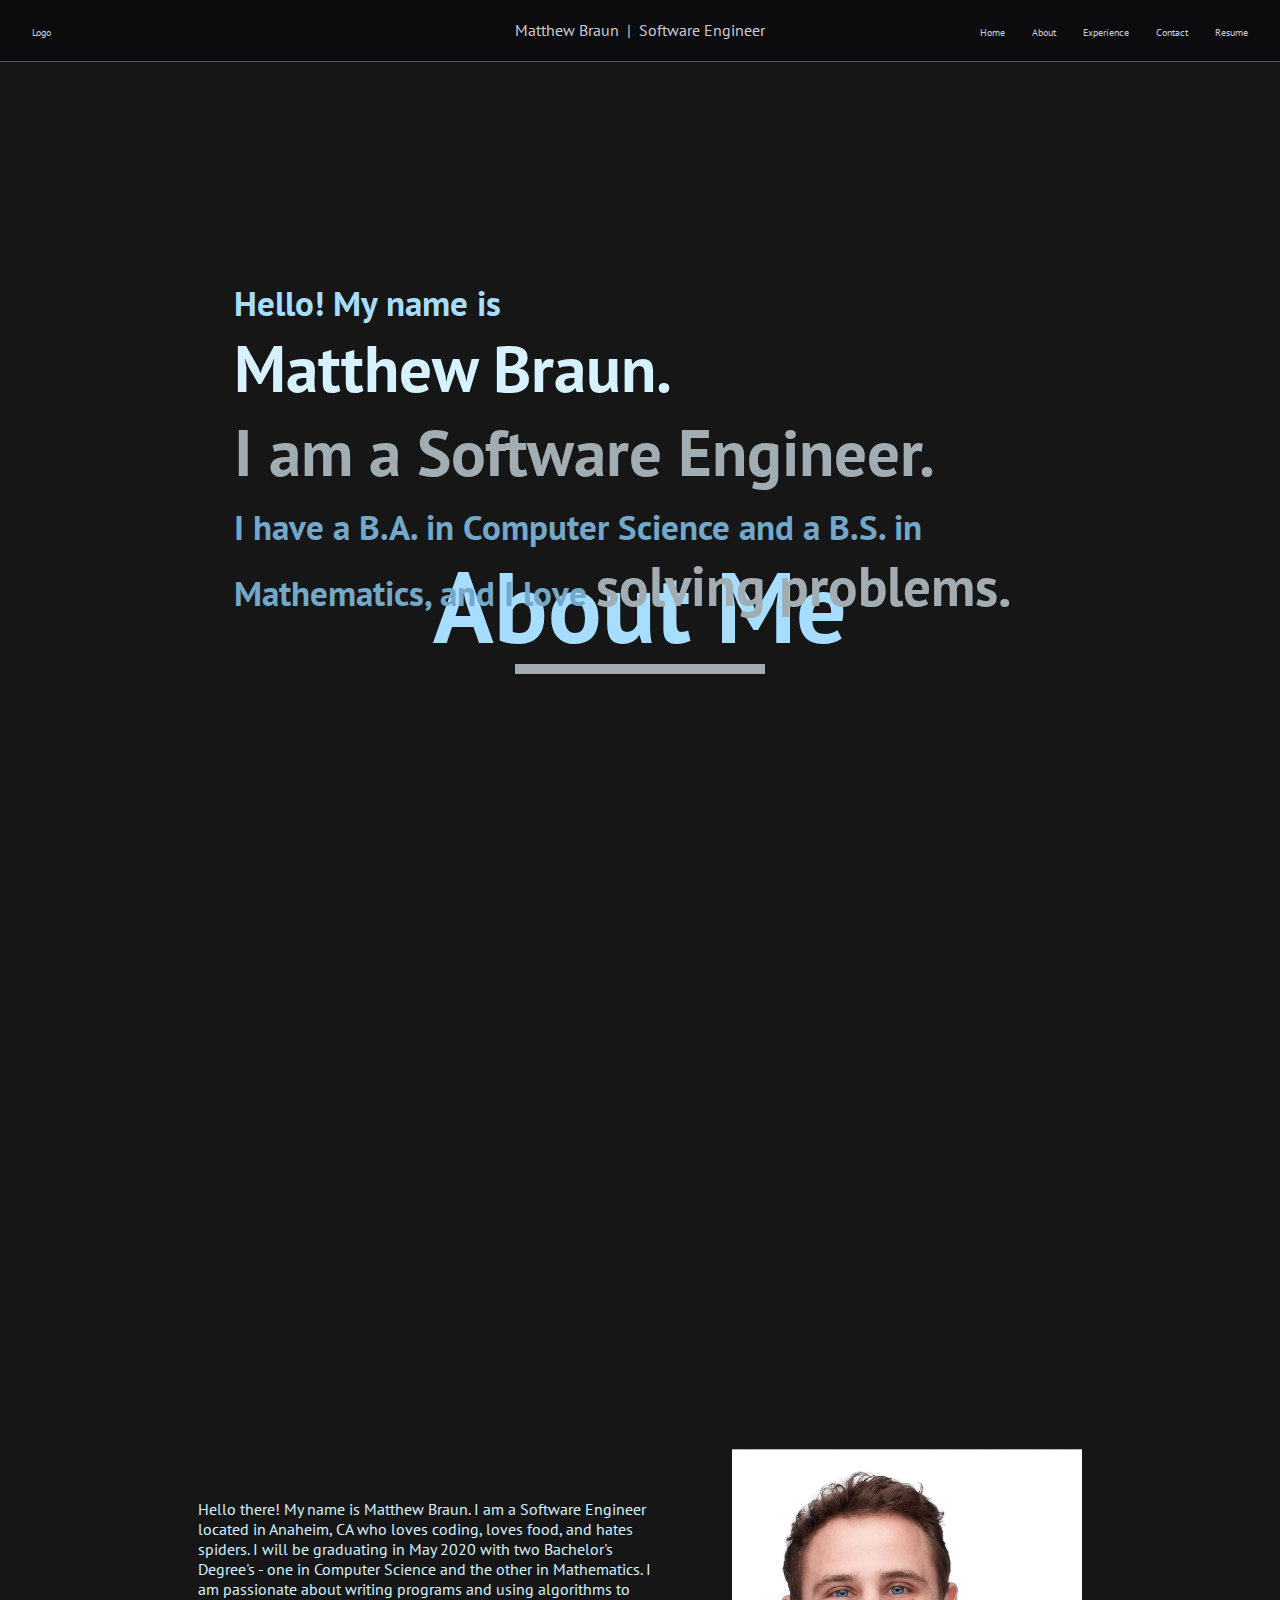
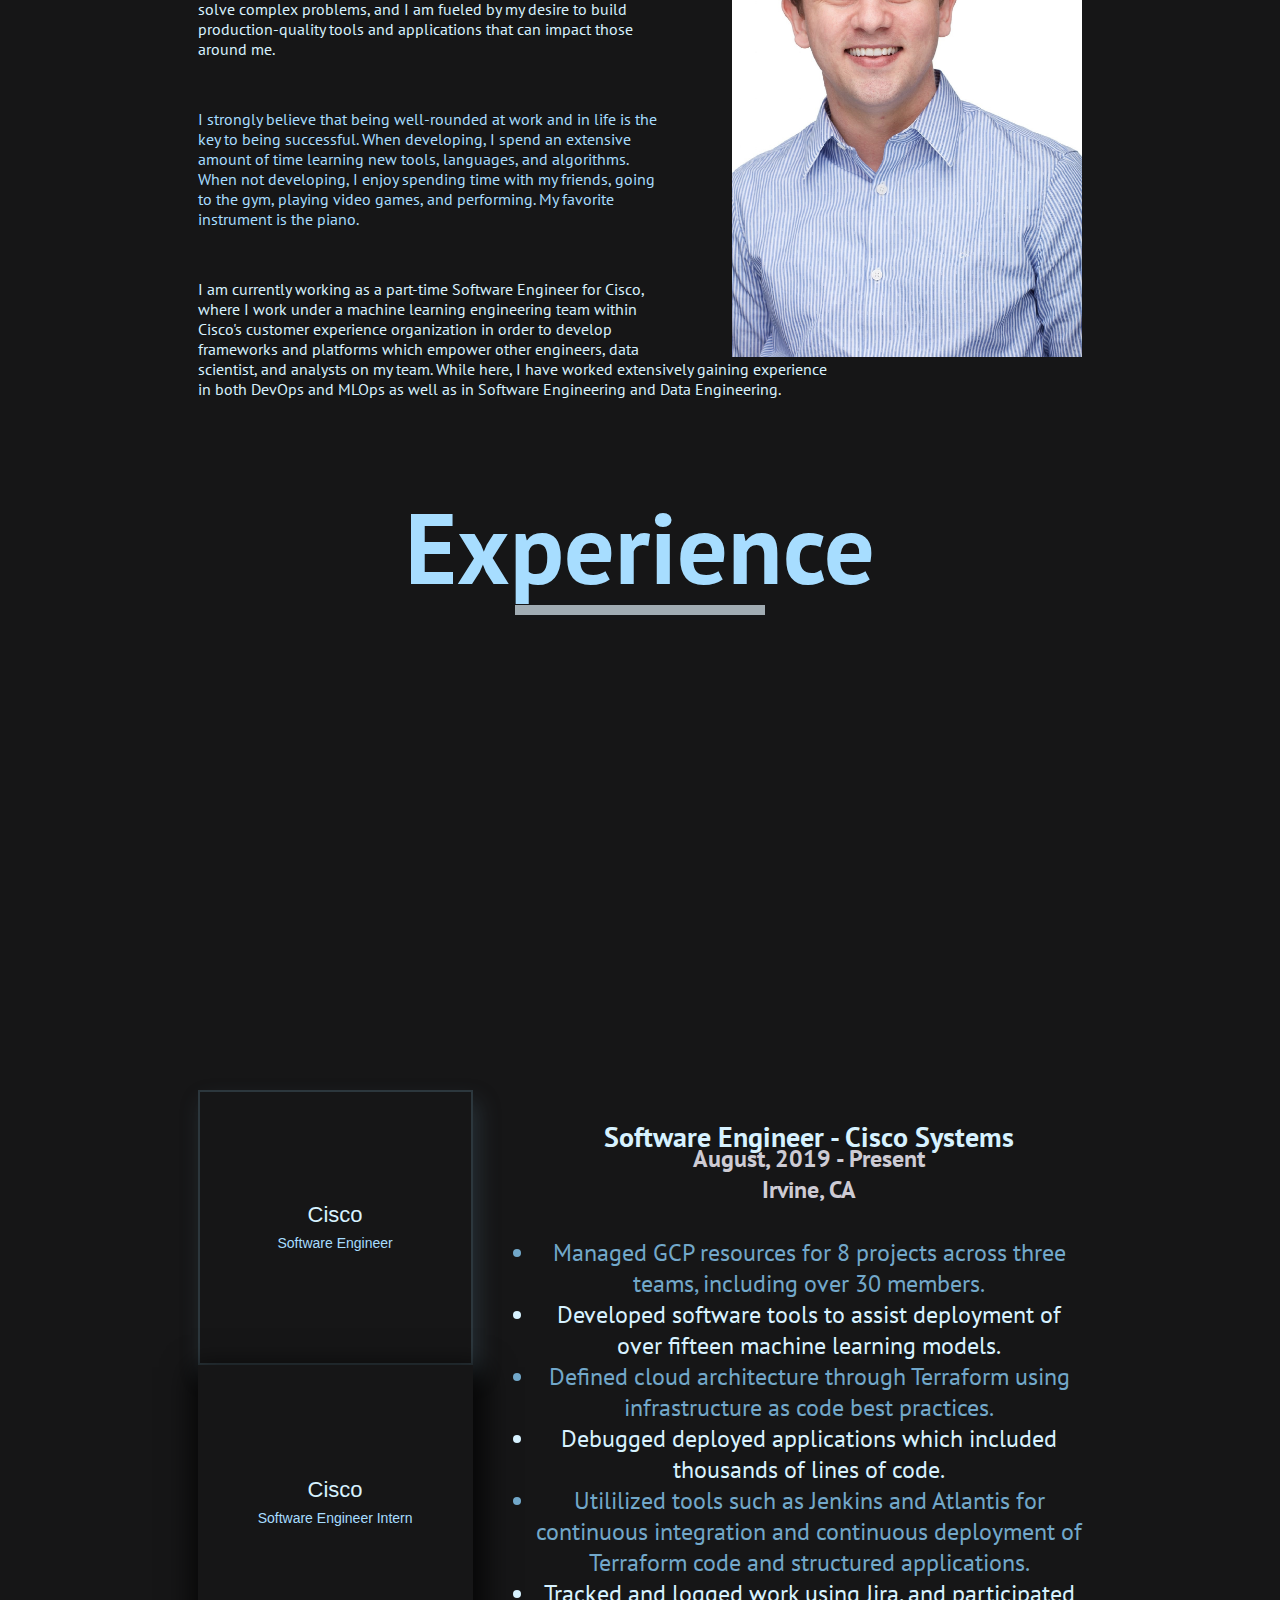
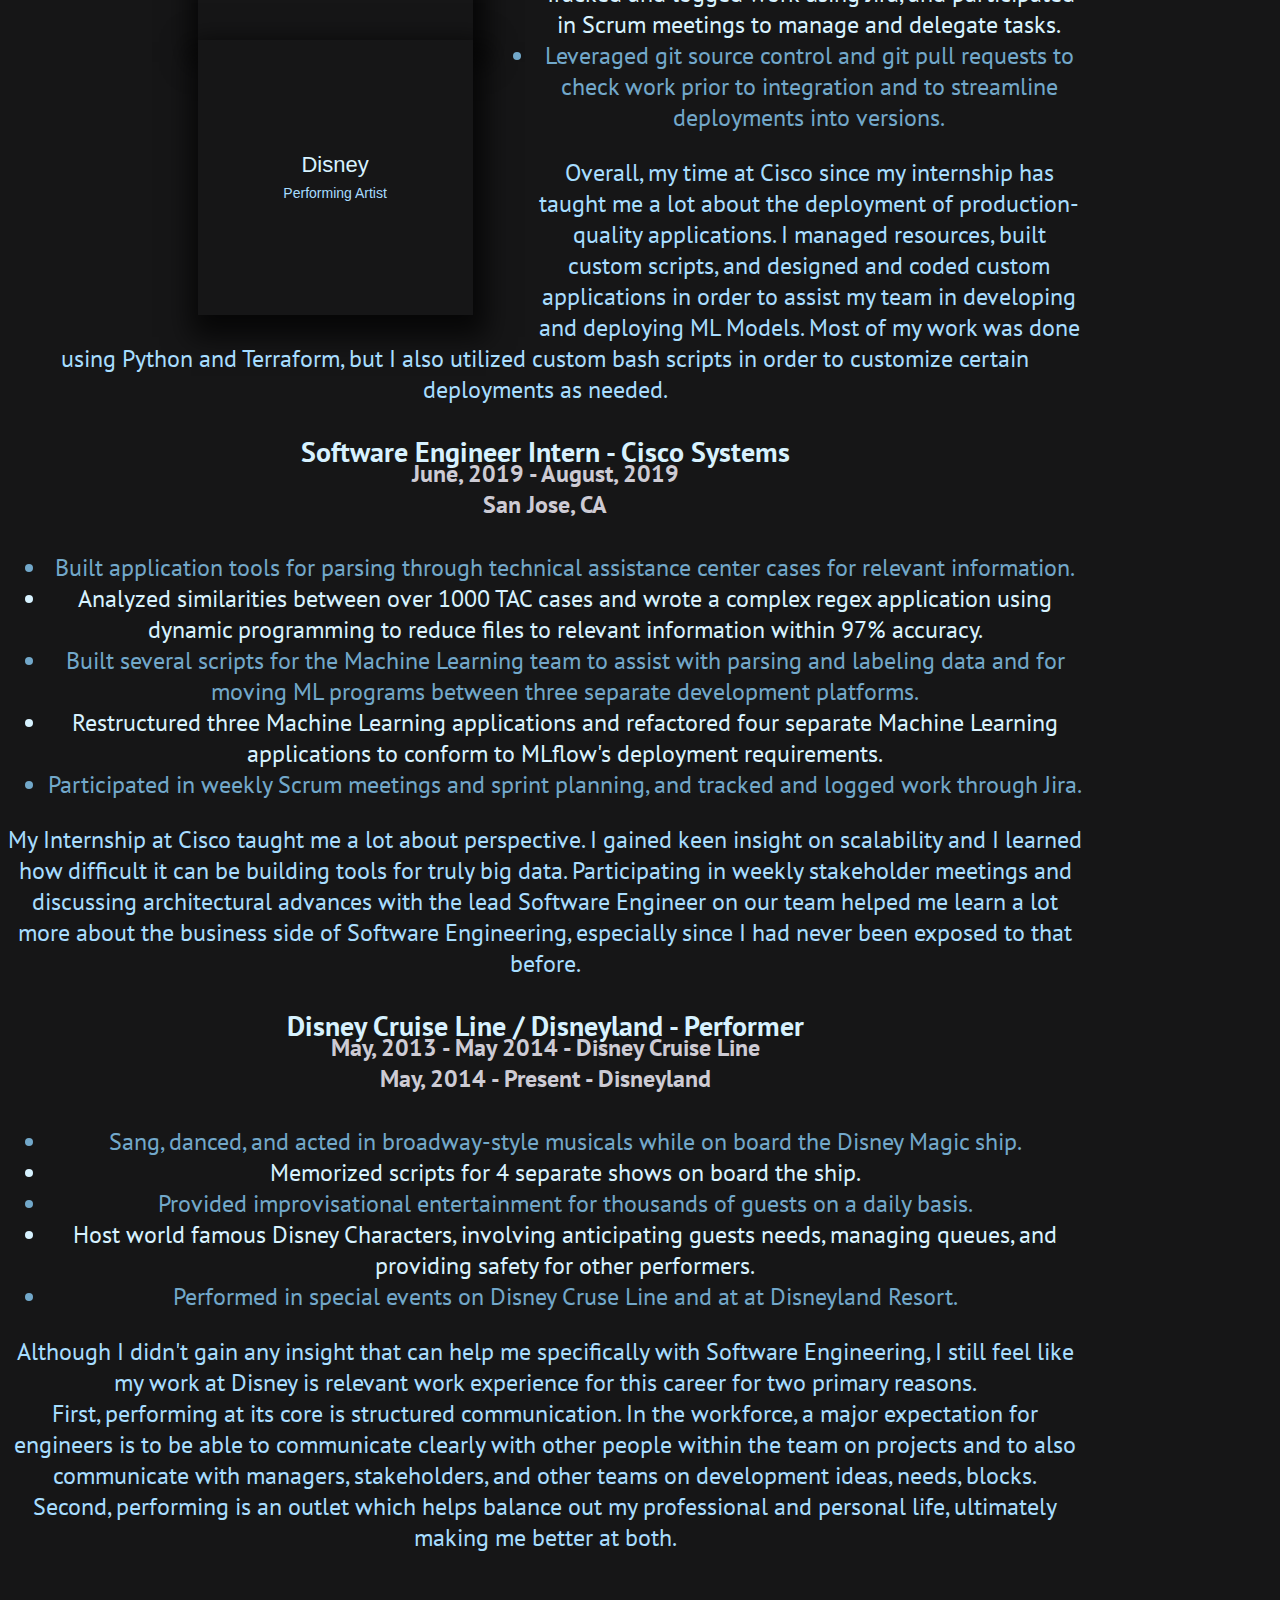
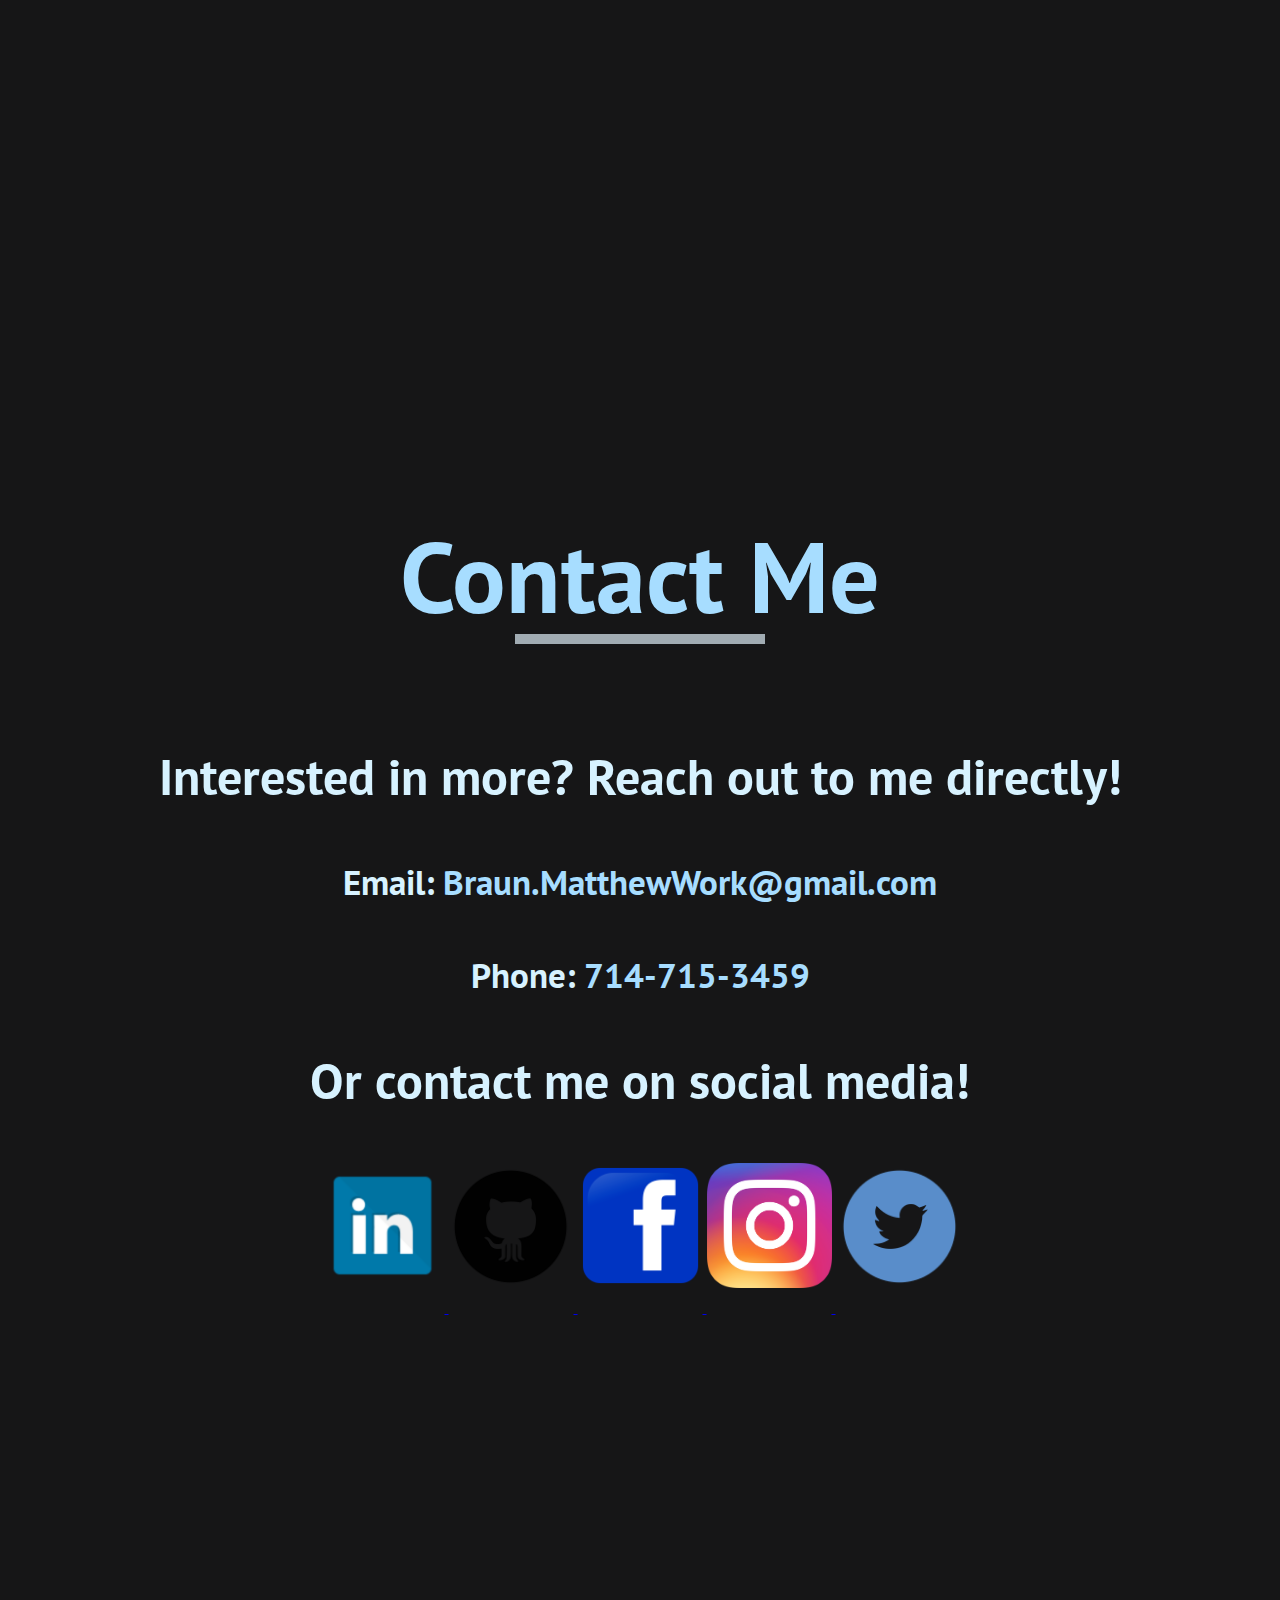
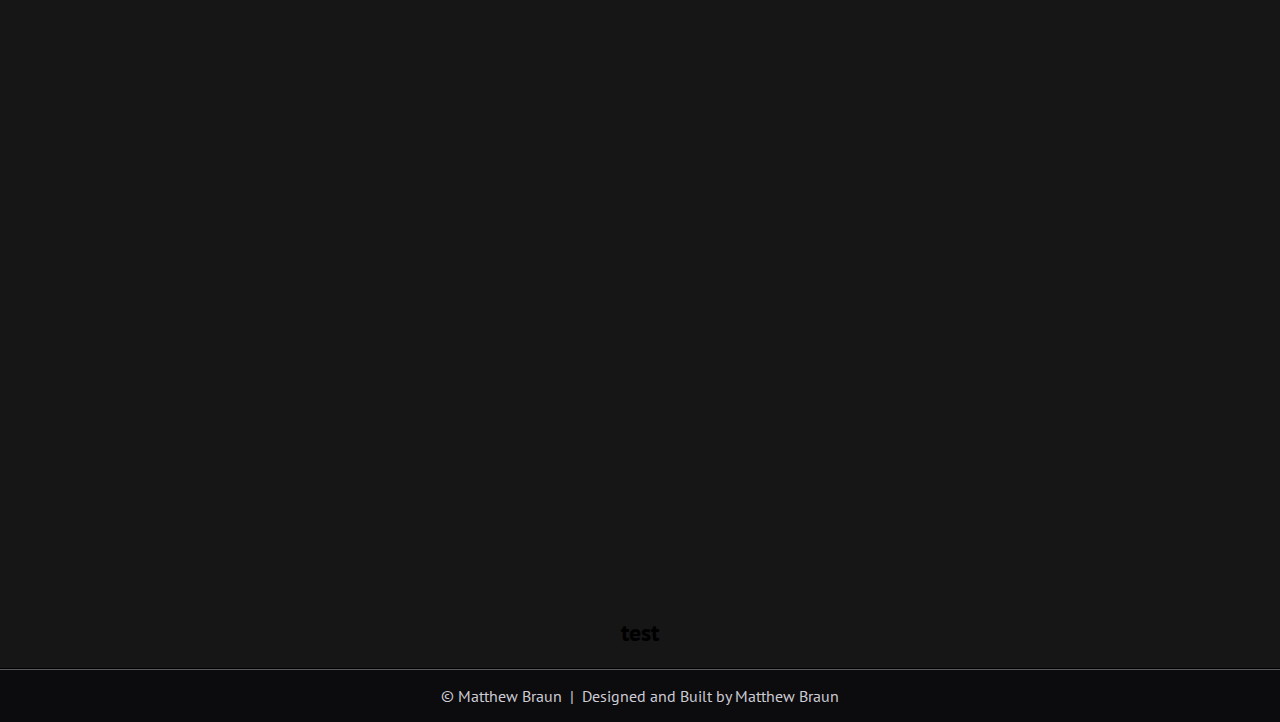
<file: index.html>
<!DOCTYPE html>
<html lang="en-US">
    <head id="head">
        <meta charset="UTF-8">
        <meta name="description" content="Matthew Braun is a Software Engineer based in Anaheim, CA.
                    He has two Bachelor's Degrees - One in Computer Science and another in Mathematics.">
        <meta name="keywords" content="software engineer, computer science, mathematics, software developer,
                    programmer, personal website, web design">
        <meta name="viewport" content="width=device-width, initial-scale=1.0">
        <title>Matthew Braun | Software Engineer</title>
        <!-- <link href="../styles/light-theme.css" rel="stylesheet" type="text/css" id="theme"> -->
        <link href="./styles/theme/dark-theme.css" rel="stylesheet" type="text/css" id="theme">
        <link href="./styles/main.css" rel="stylesheet" type="text/css">
        <script src="./scripts/jquery.js"></script>
        <script src="./scripts/smooth_scroll.js"></script>
        <script src="./scripts/navbar.js"></script>
    </head>

    <!-------------------------------------------------------------
            Header Section
    -------------------------------------------------------------->
    <header id="header">
        <div class="navbar">
            <div class="row" id="row-menu">
                <div class="navbar-left" id="navbar-test">
                    <a id="test" href="/">Logo</a>
                </div>
                <div class="navbar-center">
                    <a href="/">Matthew Braun &nbsp;|&nbsp; Software Engineer</a>
                </div>
                <div id="navbar-menu" class="navbar-right">
                    <a href="#home">Home</a>
                    <a href="#about">About</a>
                    <a href="#experience">Experience</a>
                    <a href="#contact">Contact</a>
                    <a href="#resume">Resume</a>
                </div>
                <div id="navbar-dropdown" class="dropdown" onclick="toggle_dropdown(this)">
                    <div class="bar1"></div>
                    <div class="bar2"></div>
                    <div class="bar3"></div>
                </div>
            </div>
        </div>
    </header>

    <!-------------------------------------------------------------
            Body Section
    -------------------------------------------------------------->
    <body id="body">
        <section id="home">
            <div id="intro" class="centered">
                <h3 class="line one">Hello! My name is</h3>
                <h2 class="line two">Matthew Braun.</h2>
                <h2 class="line three">I am a Software Engineer.</h2>
                <h2 class="line four">
                    I have a B.A. in Computer Science and a B.S. in Mathematics, and
                    I love <span class="emphasis">solving problems.</span>
                </h2>
            </div>
        </section>
            <div>
                <h2 class="title">About Me</h2>
                <hr></hr>
            </div>
            <div>
              <section id="about">
                <img id="about-img" src="pages/bio.jpg">
                <p id="about-text-one" class="about-text about-one">
                    Hello there! My name is Matthew Braun. I am a Software Engineer located in
                    Anaheim, CA who loves coding, loves food, and hates spiders.
                    I will be graduating in May 2020 with two Bachelor's Degree's - one in Computer Science and
                    the other in Mathematics. I am passionate about writing programs and using
                    algorithms to solve complex problems, and I am fueled by my desire to build
                    production-quality tools and applications that can impact those around me.
                </p>
                <p id="about-text-two" class="about-text line about-two">
                    I strongly believe that being well-rounded at work and in life is the key to
                    being successful. When developing, I spend an extensive amount of time learning
                    new tools, languages, and algorithms. When not developing, I enjoy spending
                    time with my friends, going to the gym, playing video games, and performing.
                    My favorite instrument is the piano.
                </p>

                <p id="about-text-three" class="about-text about-one">
                    I am currently working as a part-time Software Engineer for Cisco, where I work under a
                    machine learning engineering team within Cisco's customer experience organization
                    in order to develop frameworks and platforms which empower other engineers, data
                    scientist, and analysts on my team. While here, I have worked extensively gaining
                    experience in both DevOps and MLOps as well as in Software Engineering and Data
                    Engineering.

                </p>
              </section>
            </div>



            <div>
                <h2 class="title">Experience</h2>
                <hr></hr>
            </div>
            <section id="experience" class="section">

            <div id="experience-btn-group" class="button-group">
                <button class="experience-btn" onclick="toggle_active(this, 0)">
                    Cisco<br/><span class="subtext">Software Engineer</span>
                </button>
                <button class="experience-btn" onclick="toggle_active(this, 1)">
                    Cisco<br/><span class="subtext">Software Engineer Intern</span>
                </button>
                <button class="experience-btn" onclick="toggle_active(this, 2)">
                    Disney<br/><span class="subtext">Performing Artist</span>
                </button>
            </div>

            <div id="experience-txt-group" class="text-group">
                <div class="experience-txt">
                    <h3>Software Engineer - Cisco Systems</h3>
                    <h4>August, 2019 - Present<br/>Irvine, CA</h4>
                    <div>
                        <ul>
                            <li class="color_one">
                                Managed GCP resources for 8 projects across three teams, including over 30 members.
                            </li>
                            <li class="color_two">
                                Developed software tools to assist deployment of over fifteen machine learning models.
                            </li>
                            <li class="color_one">
                                Defined cloud architecture through Terraform using infrastructure as code best practices.
                            </li>
                            <li class="color_two">
                                Debugged deployed applications which included thousands of lines of code.
                            </li>
                            <li class="color_one">
                                Utililized tools such as Jenkins and Atlantis for continuous integration and continuous deployment of Terraform code and structured applications.
                            </li>
                            <li class="color_two">
                                Tracked and logged work using Jira, and participated in Scrum meetings to manage and delegate tasks.
                            </li>
                            <li class="color_one">
                                Leveraged git source control and git pull requests to check work prior to integration and to streamline deployments into versions.
                            </li>
                        </ul>
                        <p>
                            Overall, my time at Cisco since my internship has taught me a lot about the deployment of production-quality applications.
                            I managed resources, built custom scripts, and designed and coded custom applications in order to assist
                            my team in developing and deploying ML Models. Most of my work was done using Python and Terraform,
                            but I also utilized custom bash scripts in order to customize certain deployments as needed.
                            <br/>
                        </p>
                    </div>
                </div>

                <div class="experience-txt">
                    <h3>Software Engineer Intern - Cisco Systems</h3>
                    <h4>June, 2019 - August, 2019<br/>San Jose, CA</h4>
                    <ul>
                        <li class="color_one">
                            Built application tools for parsing through technical assistance center cases for relevant information.
                        </li>
                        <li class="color_two">
                            Analyzed similarities between over 1000 TAC cases and wrote a complex regex application using dynamic programming
                            to reduce files to relevant information within 97% accuracy.
                        </li>
                        <li class="color_one">
                            Built several scripts for the Machine Learning team to assist with parsing and labeling data and for moving ML programs
                            between three separate development platforms.
                        </li>
                        <li class="color_two">
                            Restructured three Machine Learning applications and refactored four separate Machine Learning applications to conform
                            to MLflow's deployment requirements.
                        </li>
                        <li class="color_one">
                            Participated in weekly Scrum meetings and sprint planning, and tracked and logged work through Jira.
                        </li>
                    </ul>
                    <p>
                        My Internship at Cisco taught me a lot about perspective. I gained keen insight on scalability and I learned how difficult
                        it can be building tools for truly big data. Participating in weekly stakeholder meetings and discussing architectural
                        advances with the lead Software Engineer on our team helped me learn a lot more about the business side of
                        Software Engineering, especially since I had never been exposed to that before.
                        <br/>
                    </p>
                </div>

                <div class="experience-txt">
                    <h3>Disney Cruise Line / Disneyland - Performer</h3>
                    <h4>May, 2013 - May 2014  - Disney Cruise Line
                    <br/>May, 2014 - Present - Disneyland</h4>
                    <ul>
                        <li class="color_one">
                            Sang, danced, and acted in broadway-style musicals while on board the Disney Magic ship.
                        </li>
                        <li class="color_two">
                            Memorized scripts for 4 separate shows on board the ship.
                        </li>
                        <li class="color_one">
                            Provided improvisational entertainment for thousands of guests on a daily basis.
                        </li>
                        <li class="color_two">
                            Host world famous Disney Characters, involving anticipating guests needs, managing queues,
                            and providing safety for other performers.
                        </li>
                        <li class="color_one">
                            Performed in special events on Disney Cruse Line and at at Disneyland Resort.
                        </li>
                    </ul>
                    <p>
                        Although I didn't gain any insight that can help me specifically with Software Engineering, I still
                        feel like my work at Disney is relevant work experience for this career for two primary reasons.
                        <br/>
                        First, performing at its core is structured communication. In the workforce, a major expectation for
                        engineers is to be able to communicate clearly with other people within the team on projects and to also
                        communicate with managers, stakeholders, and other teams on development ideas, needs, blocks.
                        <br/>
                        Second, performing is an outlet which helps balance out my professional and personal life, ultimately making me
                        better at both.
                        <br/>
                    </p>
                </div>
            </div>

        </section>

        <section id="contact" class="section">
            <div>
                <h2 class="title">Contact Me</h2>
                <hr></hr>

            <h3 class="contact_text_one">Interested in more? Reach out to me directly!</h3>
            <h4 class="contact_text_two">Email: <span class="switch">Braun.MatthewWork@gmail.com</span></h4>
            <h4 class="contact_text_two">Phone: <span class="switch">714-715-3459</span></h4>
            <h3 class="contact_text_one">Or contact me on social media!</h3>
            <div class="social_icons">
                <a href="https://www.linkedin.com/in/matthew-braun5/" target="_blank">
                    <img src="./pages/linkedin.png" alt="linkedin icon">
                </a>
                <a href="https://github.com/mbraun5" target="_blank">
                    <img src="./pages/github.png" alt="github icon">
                </a>
                <a href="https://www.facebook.com/MattBraun7" target="_blank">
                    <img src="./pages/facebook.png" alt="facebook icon">
                </a>
                <a href="https://www.instagram.com/matthewbraunn/" target="_blank">
                    <img src="./pages/instagram.png" alt="instagram icon">
                </a>
                <a href="https://twitter.com/matthewbraunn" target="_blank">
                    <img src="./pages/twitter.png" alt="twitter icon">
                </a>
            </div>
        </section>
        <div style="margin-top: 100vh;">
            <h2>test</h2>
        </div>
    </body>

    <!-------------------------------------------------------------
            Footer Section
    -------------------------------------------------------------->
    <footer>
        <div class="footer">
            <p>&#169; Matthew Braun &nbsp;|&nbsp; Designed and Built by Matthew Braun</p>
        </div>
    </footer>
    <script src="./scripts/buttons.js"></script>
</html>


<!--Functionality to change theme <script>
var theme = document.getElementById("theme");
var head = document.getElementById("head");
head.removeChild(theme);

var styleSheet = document.createElement('link');
styleSheet.rel = 'stylesheet';
styleSheet.type = 'text/css';
styleSheet.href = '../styles/light-theme.css'; // name of your css file
styleSheet.id = "theme"
head.appendChild(styleSheet);
-->

<!-- Initial Animation -->
<!--
<div class="text-container">
    <span id="text">Matthew Braun</span>
    <div class="text-underscore hidden" id="underscore">
        &#95;
    </div>
    <span id="text_two">Software Engineer</span>
    <div class="text-underscore hidden" id="underscore_two">
        &#95;
    </div>
</div>
<script src="../scripts/animation.js"></script>
-->
</file>
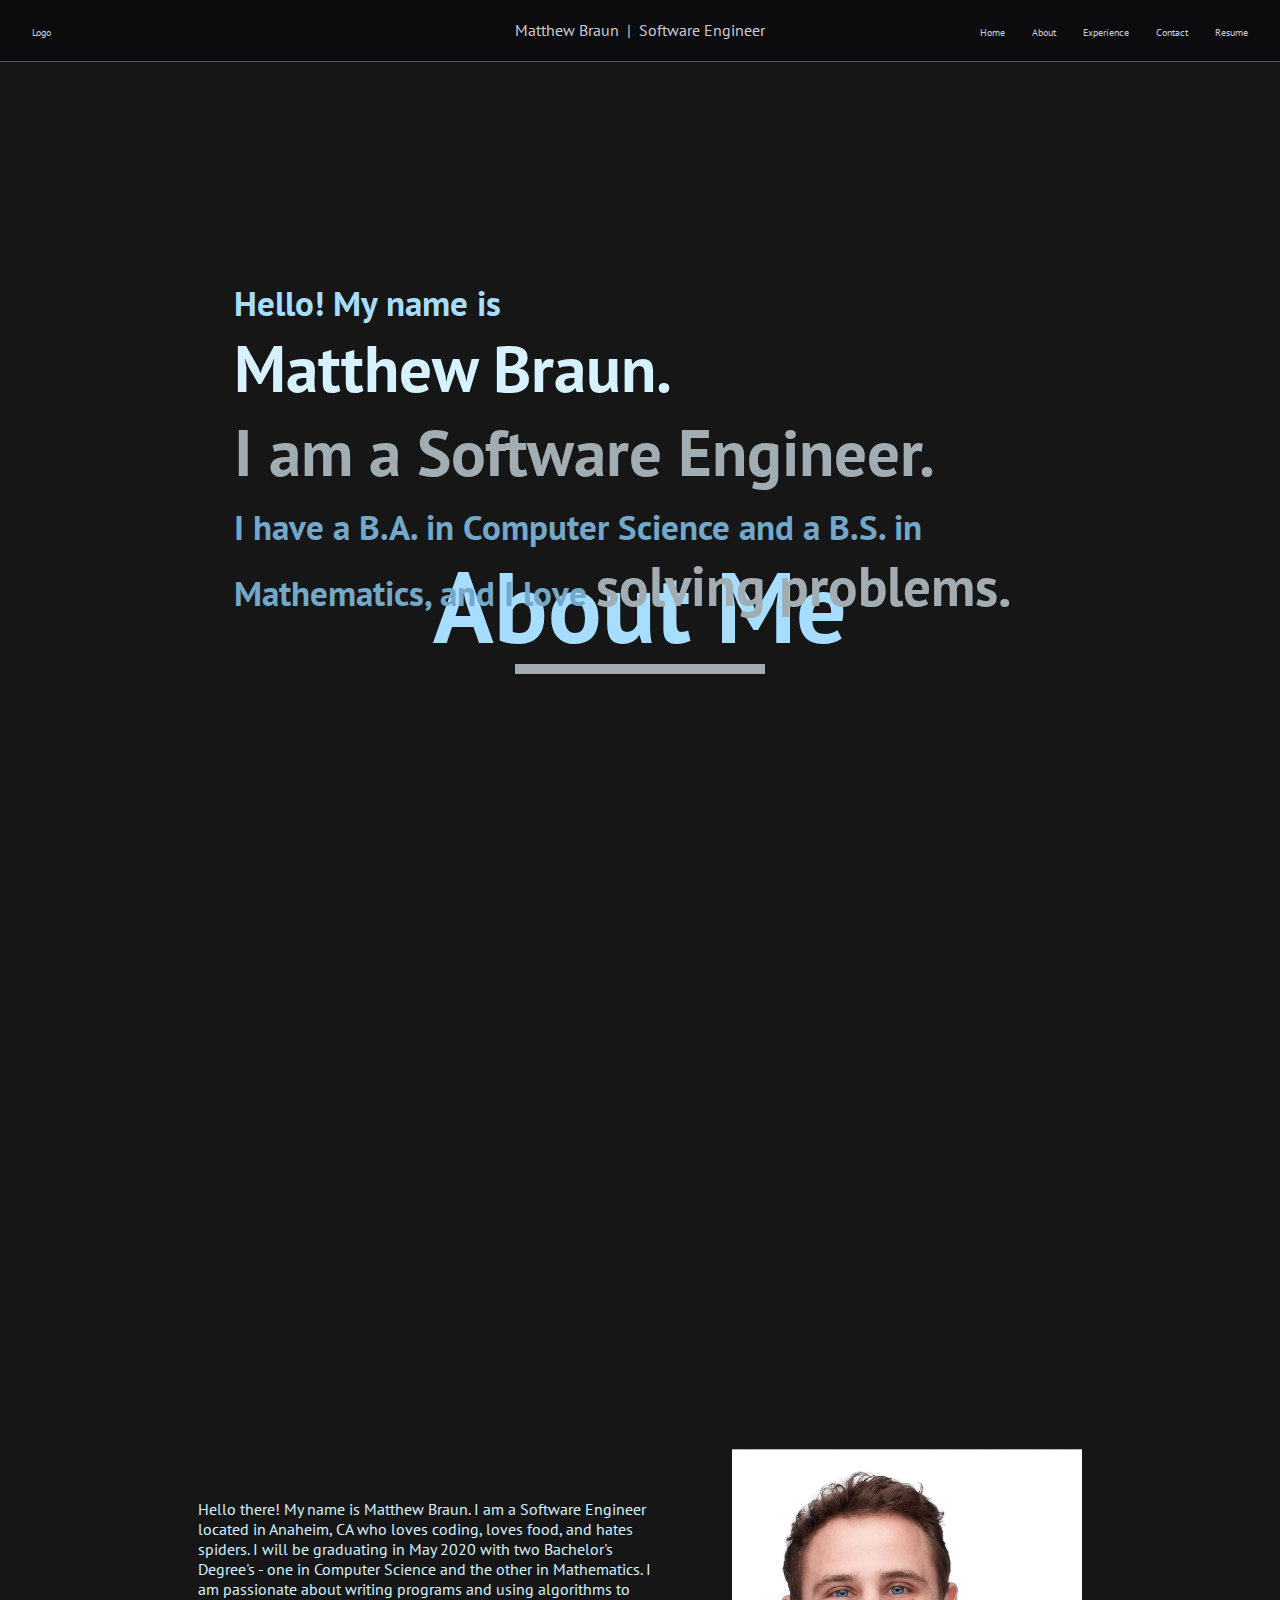
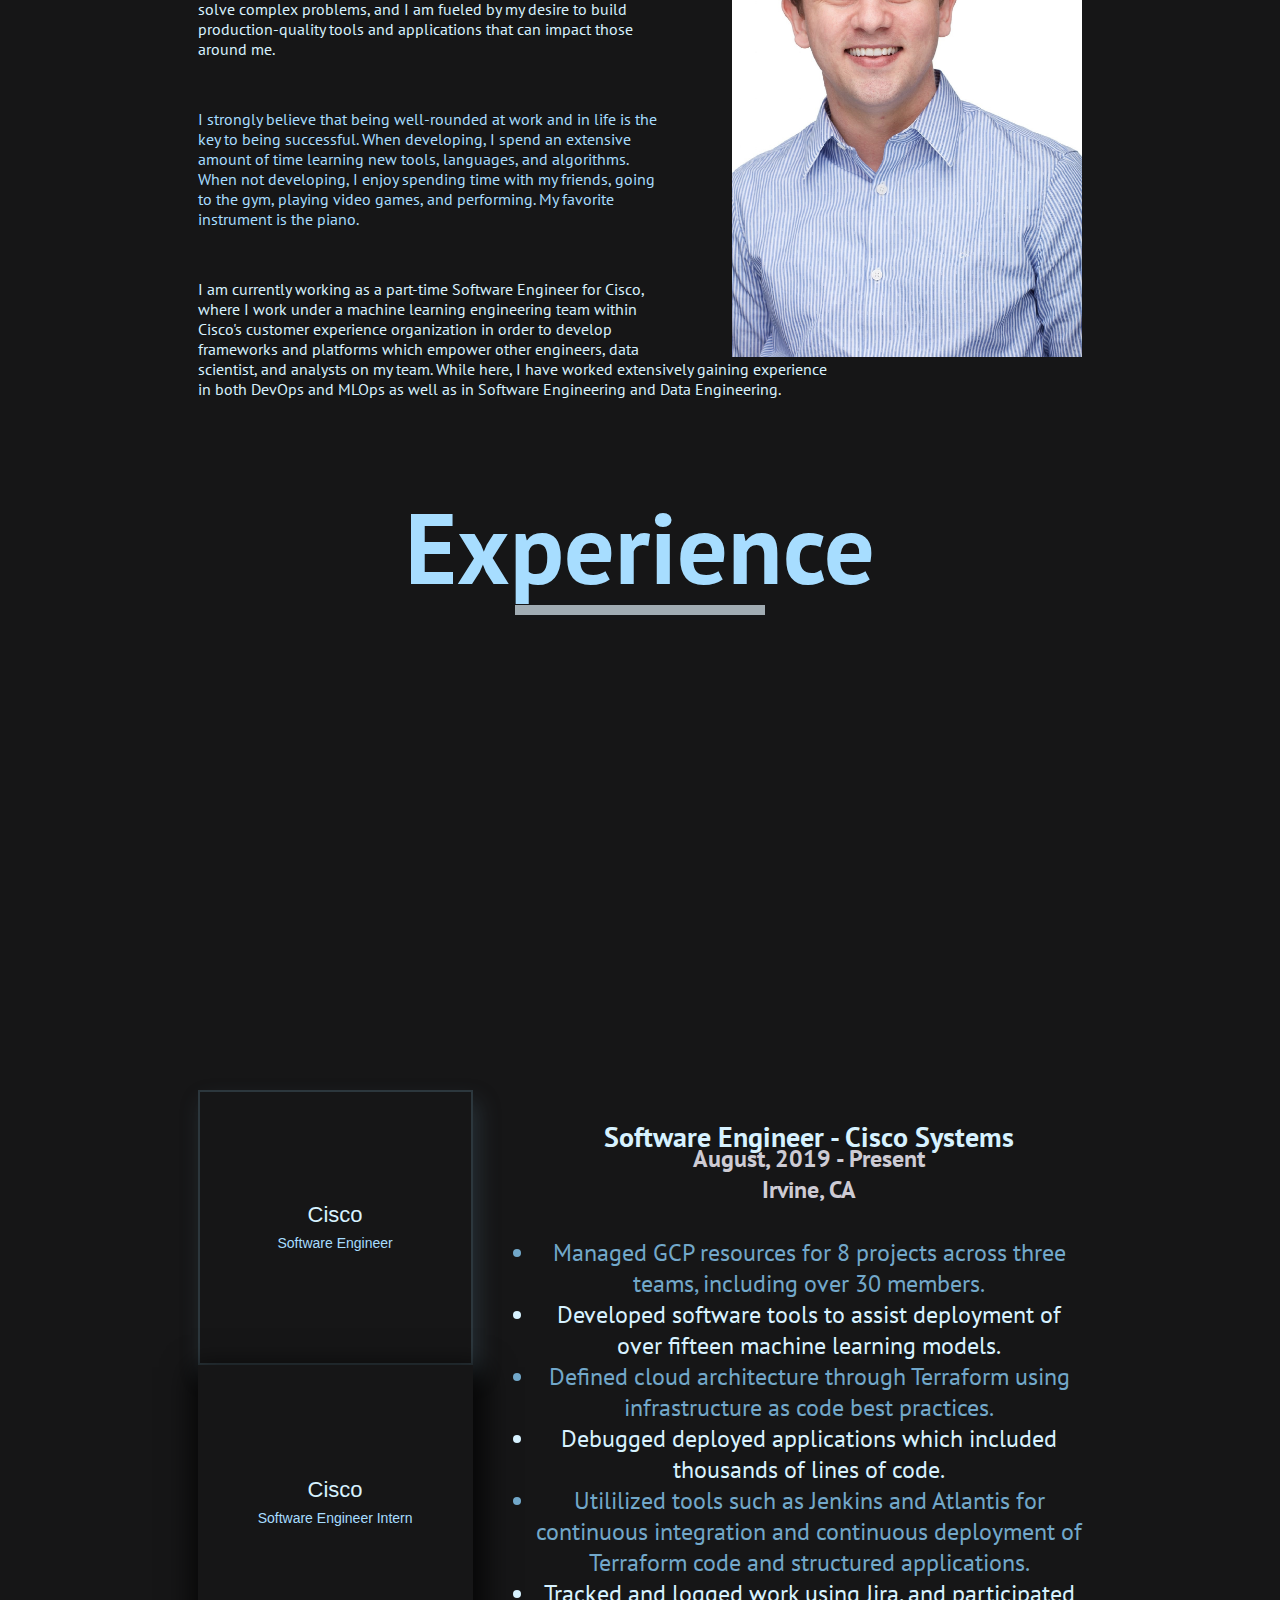
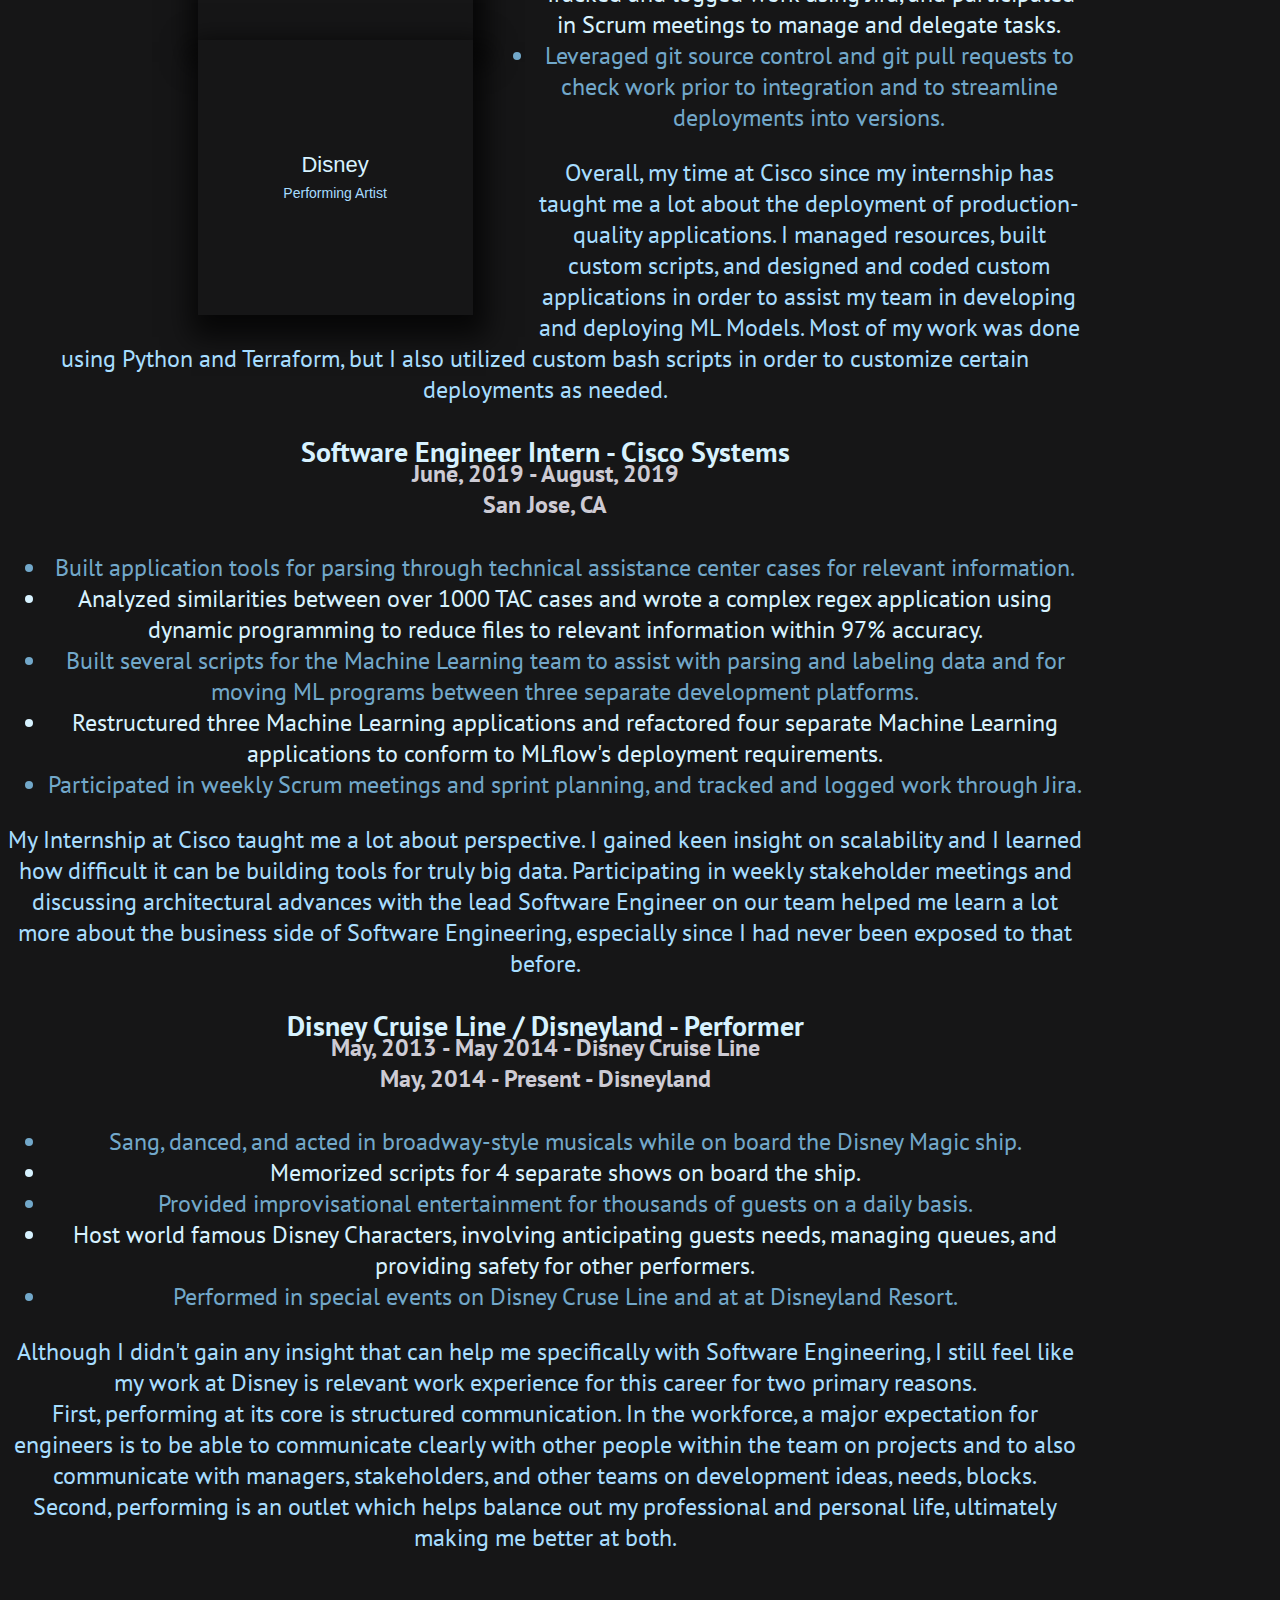
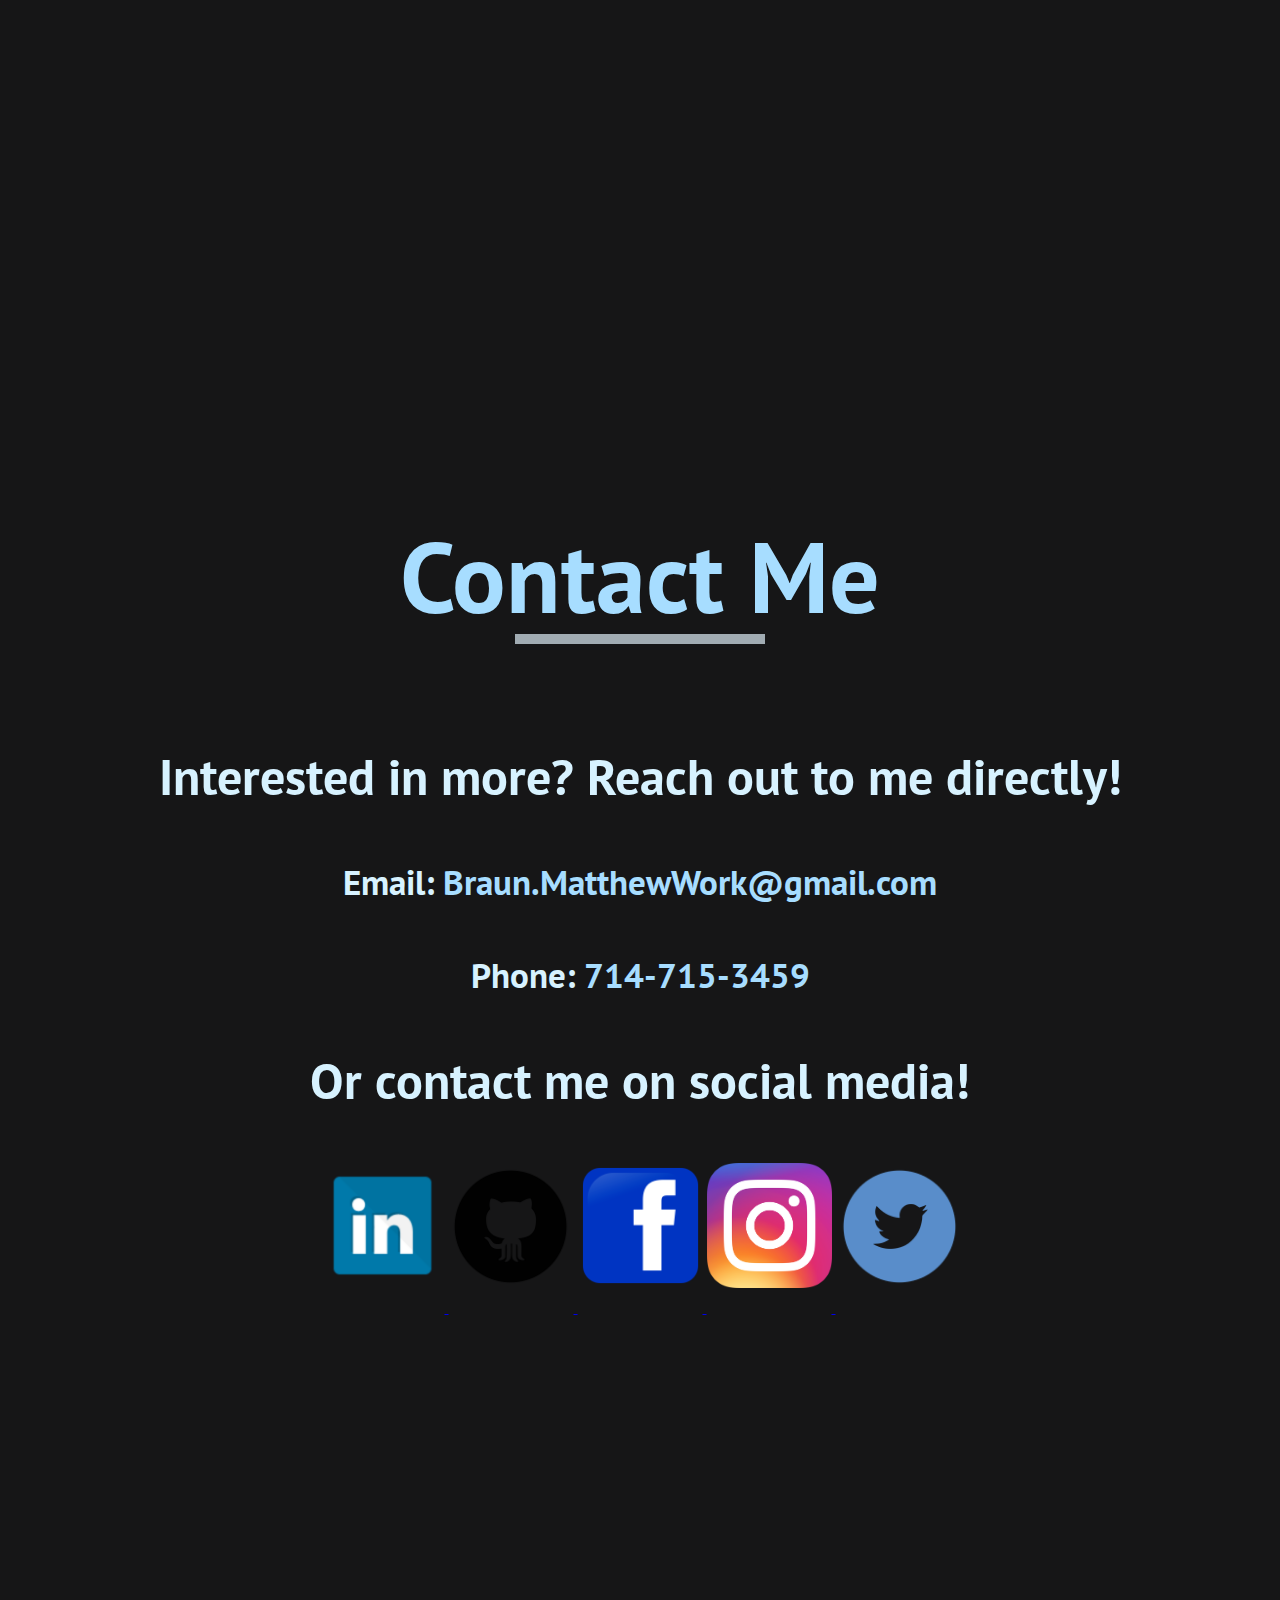
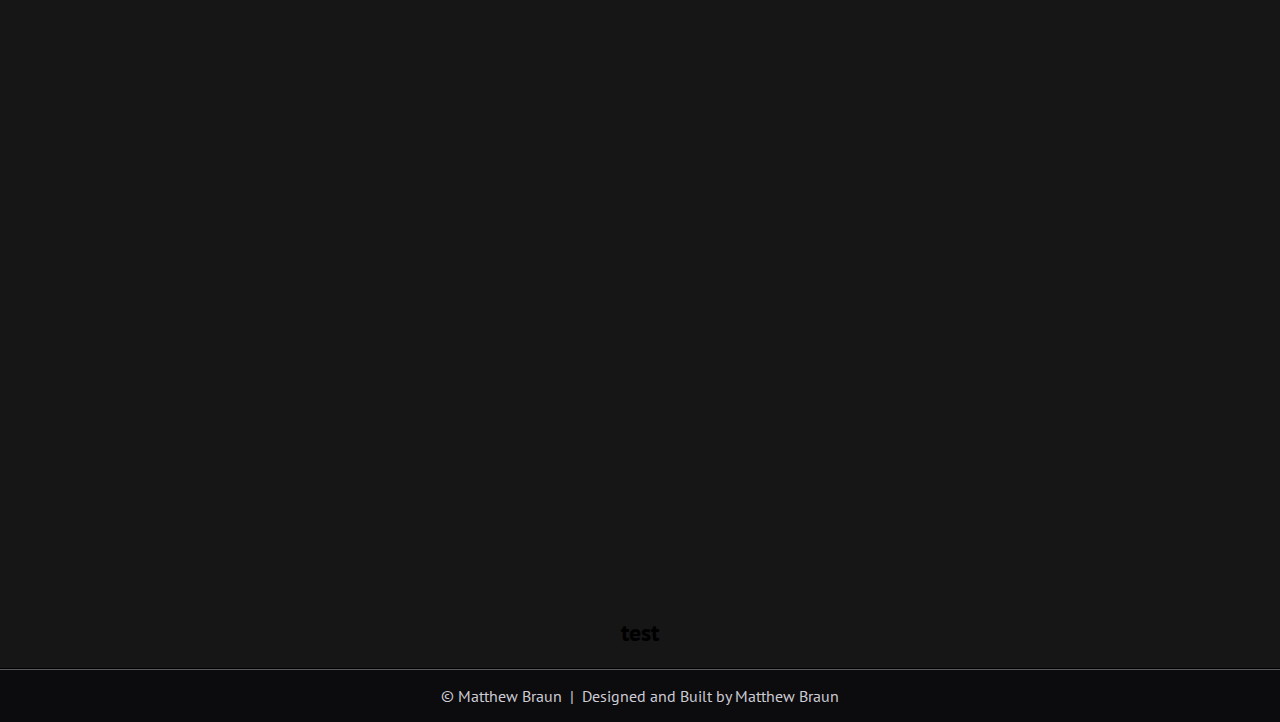
<file: pages/index.html>
<!DOCTYPE html>
<html lang="en-US">
    <head id="head">
        <meta charset="UTF-8">
        <meta name="description" content="Matthew Braun is a Software Engineer based in Anaheim, CA. 
                    He has two Bachelor's Degrees - One in Computer Science and another in Mathematics.">
        <meta name="keywords" content="software engineer, computer science, mathematics, software developer,
                    programmer, personal website, web design">
        <meta name="viewport" content="width=device-width, initial-scale=1.0">
        <title>Matthew Braun | Software Engineer</title>
        <!-- <link href="../styles/light-theme.css" rel="stylesheet" type="text/css" id="theme"> -->
        <link href="../styles/theme/dark-theme.css" rel="stylesheet" type="text/css" id="theme">
        <link href="../styles/main.css" rel="stylesheet" type="text/css">
    </head>

    <!-------------------------------------------------------------   
            Header Section    
    -------------------------------------------------------------->
    <header id="header">
        <div class="navbar">
            <div class="row" id="row-menu">
                <div class="navbar-left" id="navbar-test">
                    <a id="test">Logo</a>
                    <!-- <a id="test" href="1.jpg" download>Test</a> To Download-->
                </div>
                <div class="navbar-center">
                    <a>Matthew Braun &nbsp;|&nbsp; Software Engineer</a>
                </div>
                <div id="navbar-menu" class="navbar-right">
                    <a href="#home">Home</a>
                    <a href="#about">About</a>
                    <a href="#experience">Experience</a>
                    <a href="#contact">Contact</a>
                    <a href="#resume">Resume</a>
                </div>
                <div id="navbar-dropdown" class="dropdown" onclick="toggle_dropdown(this)">
                    <div class="bar1"></div>
                    <div class="bar2"></div>
                    <div class="bar3"></div>
                </div>
            </div>
        </div>
    </header>

    <!-------------------------------------------------------------   
            Body Section    
    -------------------------------------------------------------->
    <body id="body">
        <section id="home" class="section">
            <div id="intro" class="centered">
                <h3 class="line one">Hello! My name is</h3>
                <h2 class="line two">Matthew Braun.</h2>
                <h2 class="line three">I am a Software Engineer.</h2>
                <h2 class="line four">
                    I have a B.A. in Computer Science and a B.S. in Mathematics, and
                    I love <span class="emphasis">solving problems.</span>
                </h2>
            </div>
        </section>

        <section id="about" class="section">
            <div>
                <h2 class="title">About Me</h2>
                <hr></hr>
            </div>
            <div>
                <img id="about-img" src="./2.jpg">
                <p id="about-text-one" class="about-text about-one">
                    Hello there! My name is Matthew Braun. I am a Software Engineer located in
                    Anaheim, CA who loves coding, loves food, and hates spiders.
                    I will be graduating in May 2020 with two Bachelor's Degree's - one in Computer Science and
                    the other in Mathematics. I am passionate about writing programs and using
                    algorithms to solve complex problems, and I am fueled by my desire to build
                    production-quality tools and applications that can impact those around me.
                </p>
                <p id="about-text-two" class="about-text line about-two">
                    I strongly believe that being well-rounded at work and in life is the key to 
                    being successful. When developing, I spend an extensive amount of time learning 
                    new tools, languages, and algorithms. When not developing, I enjoy spending 
                    time with my friends, going to the gym, playing video games, and performing.
                    My favorite instrument is the piano.
                </p>

                <p id="about-text-three" class="about-text about-one">
                    I am currently working as a part-time Software Engineer for Cisco, where I work under a
                    machine learning engineering team within Cisco's customer experience organization
                    in order to develop frameworks and platforms which empower other engineers, data 
                    scientist, and analysts on my team. While here, I have worked extensively gaining
                    experience in both DevOps and MLOps as well as in Software Engineering and Data 
                    Engineering.
                </p> 
            </div>
            
        </section>

        <section id="experience" class="section">
            <div>
                <h2 class="title">Experience</h2>
                <hr></hr>
            </div>
        </section>

        <section id="contact" class="section">
            <div>
                <h2 class="title">Contact Me</h2>
                <hr></hr>
            </div>
        </section>
    </body>

    <!-------------------------------------------------------------   
            Footer Section    
    -------------------------------------------------------------->
    <footer>
        <div class="footer">
            <p>&#169; Matthew Braun &nbsp;|&nbsp; Designed and Built by Matthew Braun</p>
        </div>
    </footer>
</html>

<script>
   if (window.location.href.includes("/pages/index")) window.location.replace("/");
</script>

<script>
    function toggle_dropdown(menu) {
        menu.classList.toggle("change");
    }

    function nav_to_dropdown(dropdown_width){
        if (dropdown_width.matches) {
            menu = document.getElementById("navbar-menu");
            menu.className = "dropdown-content";

            document.getElementById("navbar-dropdown").appendChild(menu);;
        }
    }
    function dropdown_to_nav(navbar_width){
        if (navbar_width.matches) {
            menu = document.getElementById("navbar-menu");
            menu.className = "navbar-right";

            document.getElementById("row-menu").appendChild(menu);
        }
    }
    var dropdown_width = window.matchMedia("(max-width: 805px)");
    var navbar_width = window.matchMedia("(min-width: 806px)");
    nav_to_dropdown(dropdown_width);
    dropdown_to_nav(navbar_width);
    dropdown_width.addListener(nav_to_dropdown);
    navbar_width.addListener(dropdown_to_nav);
</script>


<!--Functionality to change theme <script>
var theme = document.getElementById("theme");
var head = document.getElementById("head");
head.removeChild(theme);

var styleSheet = document.createElement('link');
styleSheet.rel = 'stylesheet';
styleSheet.type = 'text/css';
styleSheet.href = '../styles/light-theme.css'; // name of your css file
styleSheet.id = "theme"
head.appendChild(styleSheet);
-->

<!-- Initial Animation -->
<!--
<div class="text-container">
    <span id="text">Matthew Braun</span>
    <div class="text-underscore hidden" id="underscore">
        &#95;
    </div>
    <span id="text_two">Software Engineer</span>
    <div class="text-underscore hidden" id="underscore_two">
        &#95;
    </div>
</div>
<script src="../scripts/animation.js"></script>
-->
</file>
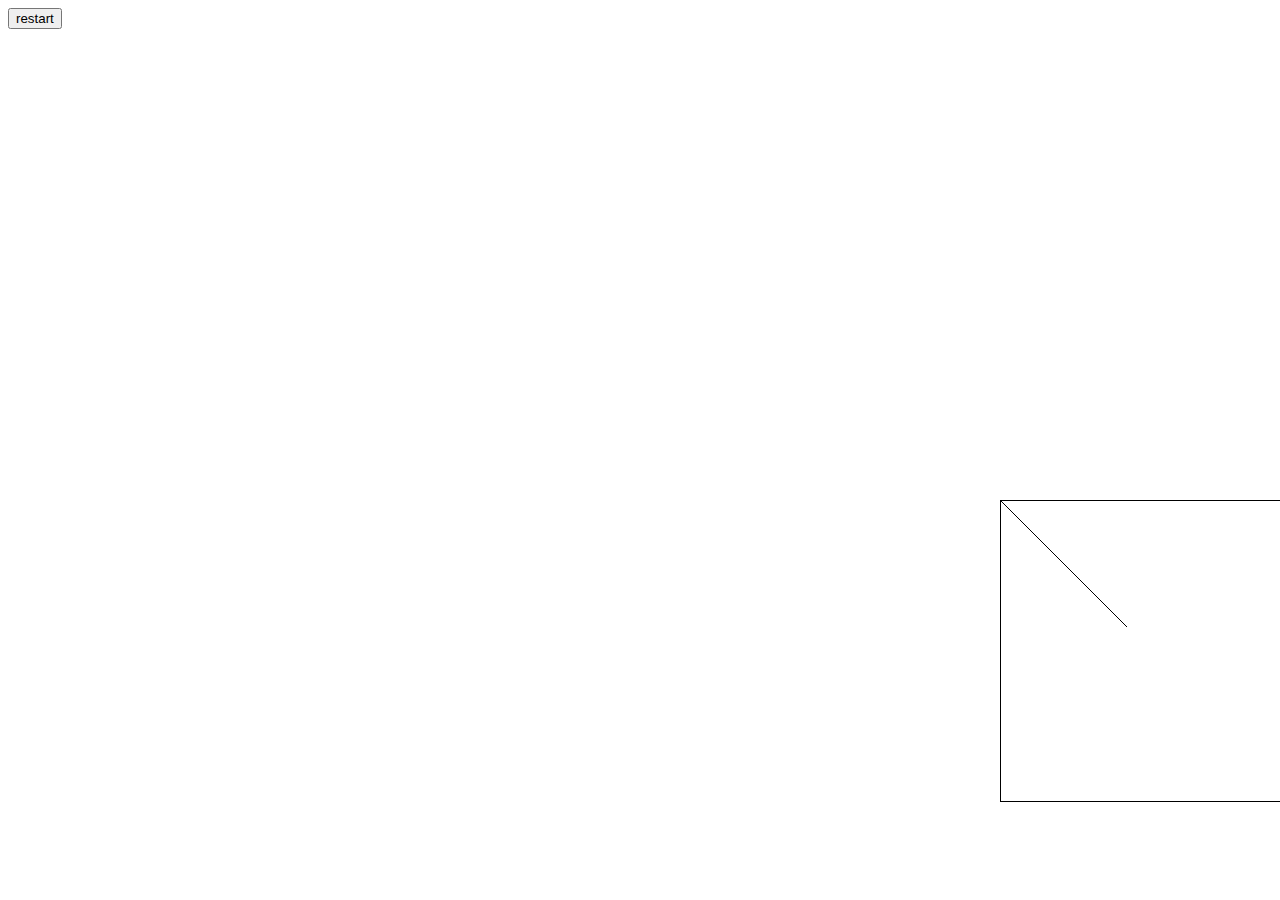
<file: test.html>
<!DOCTYPE html>
<html>
<head>
  <meta charset="utf-8">
  <title>JS Bin</title>
  <style>
    canvas { border: 1px solid black; position: absolute; left: 1000px; top: 500px;}
    button { display: block; }
  </style>
</head>
<body>
  <canvas width="300" height="300"></canvas>
  <button>restart</button>
</body>
</html>

<script>
var cvs = document.getElementsByTagName("canvas")[0];
var ctx = cvs.getContext("2d");
ctx.strokeStyle="black";
ctx.fillStyle="white";

function drawLine(x1,y1,x2,y2,ratio) {
  ctx.fillRect(0,0,300,300);
  ctx.moveTo(x1,y1);
  x2 = x1 + ratio * (x2-x1);
  y2 = y1 + ratio * (y2-y1);
  ctx.lineTo(x2,y2);
  ctx.stroke();
}

function animate(ratio) {
  ratio = ratio || 0;
  drawLine(0,0,300,300,ratio);
  if(ratio<1) {
    requestAnimationFrame(function() {
      animate(ratio + 0.01);
    });
  }
}

animate();

var btn = document.getElementsByTagName("button")[0];
btn.addEventListener("click", function(evt) { 
  cvs.width = cvs.width;
  ctx = cvs.getContext("2d");
  ctx.strokeStyle="black";
  ctx.fillStyle="white";
  animate(0);
});
</script>
</file>
<file: styles/theme/dark-theme.css>
/************************************************************************************
        Header Section
************************************************************************************/
header {
    background-color: #0c0c0e;
    border-color: #060606;
}

/*  Link text color */
.navbar a {
    color: #cdcbd4;
}

/* Link text hover effect */
.navbar a:hover {
    color: #5070ab;
  }

/************************************************************************************
        Body Section
************************************************************************************/
body {
  background-color: rgba(22, 22, 23, 1.0);
}

.one {
  color: #a7ddff;
}
  
.two {
  color: #d7f2ff;
}
  
.three {
  color: #a1acb3;
}

.emphasis {
  color: #a1acb3;
}
  
.four {
  color: #72a8ca;
}

.title {
  color: #a7ddff;
}

hr {
  background-color:#a1acb3;
}

.about-one {
  color: #d7f2ff;
}

.about-two {
  color: #a7ddff;
}

.experience-btn {
  background-color: rgba(22, 22, 23, 1.0);
  color: #d7f2ff;
  border: none;
  box-shadow: 3px 12px 26px 10px rgba(0,0,0,0.7);
}

.experience-btn:focus {
  outline: none;
}

.active-button {
  border: 2px solid rgba(65, 87, 100, 0.5);
  box-shadow: 5px 12px 20px 0px rgba(65,87,100,0.39);
}

.subtext {
  color: #a7ddff;
}

.experience-txt h3 {
  color: #d7f2ff;
}

.experience-txt h4 {
  color: #cdcbd4;
}

.experience-txt .color_one {
  color: #72a8ca;
}

.experience-txt .color_two {
  color: #d7f2ff
}

.experience-txt p {
  color: #a7ddff;
}

/************************************************************************************
        Contact Section   
************************************************************************************/
#contact h3 {
  color: #d7f2ff;
}

#contact h4 {
  color: #d7f2ff;
}

#contact h4 .switch {
  color: #a7ddff;
}

/************************************************************************************
        Footer Section   
************************************************************************************/
footer {
  background-color: #0c0c0e;
  border-color: #060606;
}

.footer p {
  color: #cdcbd4;
}
</file>
<file: styles/main.css>
@charset "UTF-8";

/* Common Formatting Rules */
@import url('https://fonts.googleapis.com/css?family=PT+Sans:700&display=swap');
@import "format/common.css";

/* Base Format Rules */
@import "format/resolution-2560/navbar.css";
@import "format/resolution-2560/body.css";

/* Format rules for body breakpoints */
@import "format/resolution-2250/body.css";
@import "format/resolution-2100/body.css";
@import "format/resolution-1910/body.css";
@import "format/resolution-1850/body.css";
@import "format/resolution-1735/body.css";
@import "format/resolution-1625/body.css";
@import "format/resolution-1515/body.css";
@import "format/resolution-1400/body.css";
@import "format/resolution-1290/body.css";
@import "format/resolution-1200/body.css";
@import "format/resolution-1145/body.css";
@import "format/resolution-1085/body.css";
@import "format/resolution-1020/body.css";
@import "format/resolution-950/body.css";
@import "format/resolution-895/body.css";
@import "format/resolution-870/body.css";
@import "format/resolution-800/body.css";
@import "format/resolution-725/body.css";
@import "format/resolution-500/body.css";
@import "format/resolution-420/body.css";
@import "format/resolution-350/body.css";

/* Format rules for navbar breakpoints */
@import "format/resolution-1910/navbar.css";
@import "format/resolution-1750/navbar.css";
@import "format/resolution-1540/navbar.css";
@import "format/resolution-1445/navbar.css";
@import "format/resolution-1320/navbar.css";
@import "format/resolution-1115/navbar.css";
@import "format/resolution-965/navbar.css";
@import "format/resolution-885/navbar.css";
@import "format/resolution-805/navbar.css";
@import "format/resolution-725/navbar.css";
@import "format/resolution-650/navbar.css";
@import "format/resolution-585/navbar.css";
@import "format/resolution-525/navbar.css";



/*
@import url('https://fonts.googleapis.com/css?family=Khula:800&display=swap');
body {
  background: #111;
}
.hidden {
  opacity:0;
}
.text-container {
  font-family: 'Khula', sans-serif;
  font-size:4em;
  text-align:center;
  height:200px;
  width:600px;
  display:block;
  position:absolute;
  color:white;
  top:0;
  bottom:0;
  left:0;
  right:0;
  margin:auto;
}
.text-underscore {
  display:inline-block;
  position:relative;
  top:-0.14em;
  left:10px;
}
#text {
  opacity: 0;
}
#text_two {
  opacity: 0;
}
*/
</file>
